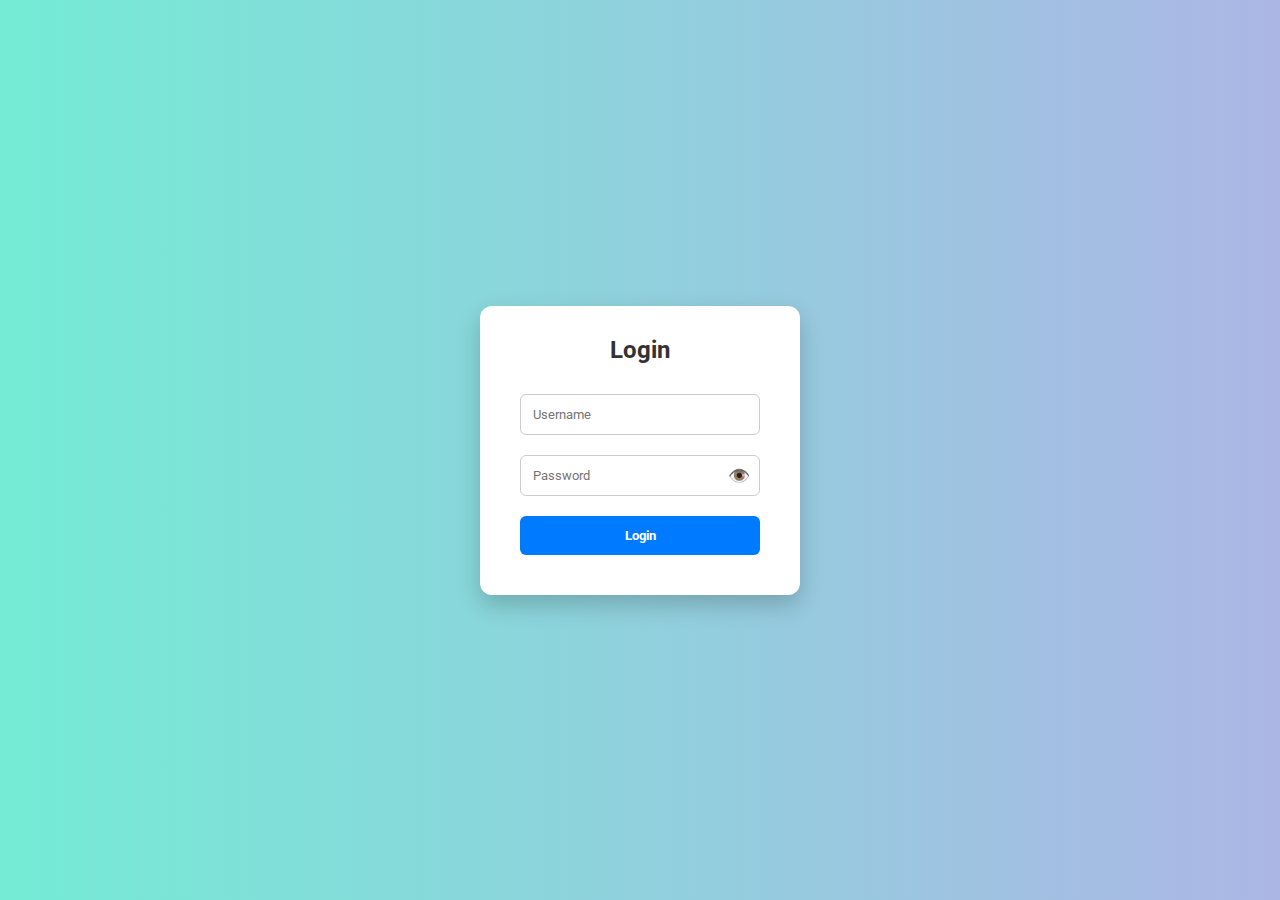
<file: index.html>
<!DOCTYPE html>
<html lang="en">
<head>
   <meta charset="UTF-8">
   <meta name="viewport" content="width=device-width, initial-scale=1.0">
   <title>Trang chủ</title>
   <style>
      body {
         background: linear-gradient(120deg, #e0f7fa 0%, #f8bbd0 100%);
         font-family: 'Montserrat', 'Segoe UI', Arial, sans-serif;
         margin: 0;
         min-height: 100vh;
      }
      .header-bar {
         display: flex;
         align-items: center;
         justify-content: center;
         gap: 32px;
         padding: 24px 0 10px 0;
      }
      .logo-img {
         width: 70px;
         height: 70px;
         border-radius: 16px;
         box-shadow: 0 2px 12px #b3e5fc;
         background: #fff;
         object-fit: contain;
      }
      .group-name {
         font-size: 2.1rem;
         font-weight: 700;
         color: #388e3c;
         letter-spacing: 2px;
         text-shadow: 0 2px 8px #b3e5fc;
         text-align: center;
         flex: 1;
      }
      .navbar {
         background: linear-gradient(90deg, #43cea2 0%, #185a9d 100%);
         box-shadow: 0 4px 24px rgba(33, 150, 243, 0.10);
         display: flex;
         align-items: center;
         justify-content: space-between;
         padding: 0 40px;
         height: 60px;
         margin-bottom: 24px;
      }
      .navbar__list {
         display: flex;
         gap: 30px;
         list-style: none;
         margin: 0;
         padding: 0;
         align-items: center;
      }
      .navbar__link {
         color: #fff;
         text-decoration: none;
         font-weight: 700;
         font-size: 20px;
         padding: 10px 22px;
         border-radius: 12px;
         transition: background 0.25s, box-shadow 0.25s;
         letter-spacing: 1px;
      }
      .navbar__link.active, .navbar__link:hover {
         background: linear-gradient(90deg, #ffb347 0%, #ffcc33 100%);
         color: #185a9d;
         box-shadow: 0 2px 12px #ffecb3;
      }
      .logout-btn {
         padding: 10px 28px;
         background: linear-gradient(90deg, #ffb347 0%, #ffcc33 100%);
         color: #185a9d;
         border: none;
         border-radius: 12px;
         font-size: 1.1rem;
         font-weight: 700;
         cursor: pointer;
         box-shadow: 0 2px 12px #ffecb3;
         transition: background 0.25s, color 0.25s, box-shadow 0.25s;
         margin-left: 18px;
      }
      .logout-btn:hover {
         background: linear-gradient(90deg, #43cea2 0%, #185a9d 100%);
         color: #fff;
         box-shadow: 0 4px 16px #b3e5fc;
      }
      .container {
         max-width: 1200px;
         margin: 0 auto;
         display: flex;
         justify-content: center;
      }
      .card__container {
         display: flex;
         gap: 36px;
         flex-wrap: wrap;
         justify-content: center;
         margin: 48px 0 0 0;
      }
      .card__article {
         background: linear-gradient(135deg, #fffde4 60%, #e3f2fd 100%);
         border-radius: 24px;
         box-shadow: 0 8px 32px rgba(33, 150, 243, 0.18), 0 1.5px 8px #ffb347;
         padding: 24px 18px 18px 18px;
         min-width: 260px;
         max-width: 300px;
         text-align: center;
         transition: transform 0.25s, box-shadow 0.25s;
         margin-bottom: 18px;
         border: 2.5px solid #b3e5fc;
         position: relative;
         overflow: hidden;
      }
      .card__article:hover {
         transform: translateY(-10px) scale(1.04) rotate(-1deg);
         box-shadow: 0 16px 48px rgba(33, 150, 243, 0.25), 0 2px 16px #ffb347;
         border-color: #ffb347;
         background: linear-gradient(135deg, #e3f2fd 60%, #fffde4 100%);
      }
      .card__img {
         width: 100%;
         height: 180px;
         object-fit: cover;
         border-radius: 16px;
         margin-bottom: 14px;
         box-shadow: 0 2px 12px #b3e5fc;
         transition: transform 0.3s;
      }
      .card__article:hover .card__img {
         transform: scale(1.05) rotate(-2deg);
      }
      .card__title {
         color: #1976d2;
         margin-bottom: 10px;
         font-size: 1.25rem;
         font-weight: 700;
         letter-spacing: 1px;
         text-shadow: 0 1px 4px #b3e5fc;
      }
      .card__button {
         display: inline-block;
         margin-top: 8px;
         padding: 8px 22px;
         background: linear-gradient(90deg, #43cea2 0%, #185a9d 100%);
         color: #fff;
         border: none;
         border-radius: 8px;
         font-weight: 600;
         font-size: 1rem;
         letter-spacing: 1px;
         cursor: pointer;
         transition: background 0.25s, box-shadow 0.25s;
         box-shadow: 0 2px 8px #b3e5fc;
         text-decoration: none;
      }
      .card__button:hover {
         background: linear-gradient(90deg, #ffb347 0%, #ffcc33 100%);
         color: #185a9d;
         box-shadow: 0 4px 16px #ffecb3;
      }
      .footer {
         text-align: center;
         margin-top: 60px;
         padding: 16px;
         color: #555;
         background-color: #f1f8e9;
         border-radius: 0 0 18px 18px;
         font-size: 1rem;
         box-shadow: 0 -2px 8px rgba(56, 142, 60, 0.06);
         letter-spacing: 1px;
         font-family: 'Montserrat', 'Segoe UI', Arial, sans-serif;
      }
      @media (max-width: 1100px) {
         .header-bar {
            flex-direction: column;
            gap: 10px;
         }
         .navbar {
            flex-direction: column;
            height: auto;
            padding: 0 10px;
         }
         .container, .card__container {
            flex-direction: column;
            align-items: center;
            gap: 28px;
         }
         .card__article {
            min-width: 90vw;
            max-width: 98vw;
         }
      }
   </style>
</head>
<body>
   <!-- Header với logo và tên nhóm -->
   <div class="header-bar">
      <img src="assets/img/logotruong.png" alt="Logo Left" class="logo-img">
      <div class="group-name">IoT Smart Monitor</div>
      <img src="assets/img/logokhoa.png" alt="Logo Right" class="logo-img">
   </div>
   <!-- Navbar và nút đăng xuất cùng hàng -->
   <nav class="navbar">
      <ul class="navbar__list">
         <li><a href="index.html" class="navbar__link active">Home</a></li>
         <li><a href="weather.html" class="navbar__link">Weather</a></li>
         <li><a href="About_us.html" class="navbar__link">About Us</a></li>
      </ul>
      <button class="logout-btn" onclick="logout()">Đăng xuất</button>
   </nav>
   <!-- Card phòng -->
   <div class="container">
      <div class="card__container">
         <article class="card__article">
            <img src="assets/img/phongkhach.jpg" alt="image" class="card__img">
            <div class="card__data">
               <h2 class="card__title">Phòng khách</h2>
               <a href="phongkhach.html" class="card__button">Read More</a>
            </div>
         </article>
         <article class="card__article">
            <img src="assets/img/phongan.jpg" alt="image" class="card__img">
            <div class="card__data">
               <h2 class="card__title">Phòng ăn</h2>
               <a href="phongan.html" class="card__button">Read More</a>
            </div>
         </article>
         <article class="card__article">
            <img src="assets/img/phongngu.jpg" alt="image" class="card__img">
            <div class="card__data">
               <h2 class="card__title">Phòng ngủ</h2>
               <a href="phongngu.html" class="card__button">Read More</a>
            </div>
         </article>
      </div>
   </div>
   <footer class="footer">
      <p> Lê Anh Quất</p>
      <p> Khưu Chí Khang</p>
      <p> Lê Quốc Đạt</p>
   </footer>
   <script>
      // Kiểm tra trạng thái đăng nhập
      if (localStorage.getItem('loggedIn') !== 'true') {
         window.location.href = 'login.html';
      }
      // Hàm đăng xuất
      function logout() {
         localStorage.removeItem('loggedIn');
         window.location.href = 'login.html';
      }
   </script>
</body>
</html>
</file>
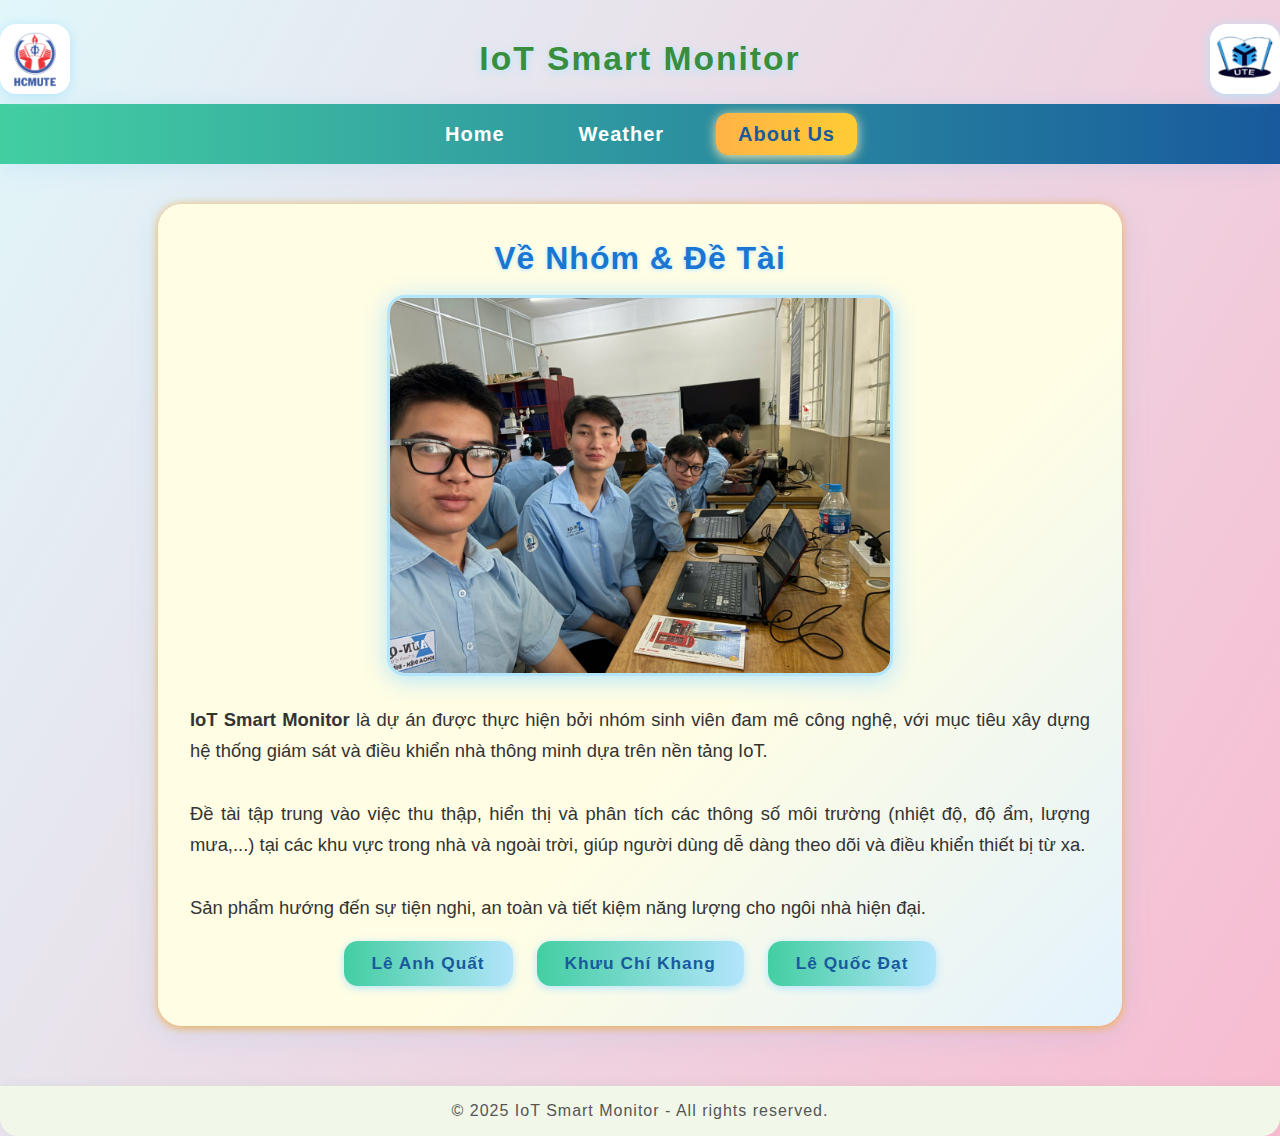
<file: About_us.html>
<!DOCTYPE html>
<html lang="vi">
<head>
  <meta charset="UTF-8">
  <meta name="viewport" content="width=device-width, initial-scale=1.0">
  <title>About Us - IoT Smart Monitor</title>
  <style>
    body {
      background: linear-gradient(120deg, #e0f7fa 0%, #f8bbd0 100%);
      font-family: 'Montserrat', 'Segoe UI', Arial, sans-serif;
      margin: 0;
      min-height: 100vh;
    }
    .header-bar {
      display: flex;
      align-items: center;
      justify-content: center;
      gap: 32px;
      padding: 24px 0 10px 0;
    }
    .logo-img {
      width: 70px;
      height: 70px;
      border-radius: 16px;
      box-shadow: 0 2px 12px #b3e5fc;
      background: #fff;
      object-fit: contain;
    }
    .group-name {
      font-size: 2.1rem;
      font-weight: 700;
      color: #388e3c;
      letter-spacing: 2px;
      text-shadow: 0 2px 8px #b3e5fc;
      text-align: center;
      flex: 1;
    }
    .navbar {
      background: linear-gradient(90deg, #43cea2 0%, #185a9d 100%);
      box-shadow: 0 4px 24px rgba(33, 150, 243, 0.10);
      display: flex;
      align-items: center;
      justify-content: center;
      padding: 0 40px;
      height: 60px;
      margin-bottom: 24px;
    }
    .navbar__list {
      display: flex;
      gap: 30px;
      list-style: none;
      margin: 0;
      padding: 0;
      align-items: center;
    }
    .navbar__link {
      color: #fff;
      text-decoration: none;
      font-weight: 700;
      font-size: 20px;
      padding: 10px 22px;
      border-radius: 12px;
      transition: background 0.25s, box-shadow 0.25s;
      letter-spacing: 1px;
    }
    .navbar__link.active, .navbar__link:hover {
      background: linear-gradient(90deg, #ffb347 0%, #ffcc33 100%);
      color: #185a9d;
      box-shadow: 0 2px 12px #ffecb3;
    }
    .about-section {
      max-width: 900px;
      margin: 40px auto 0 auto;
      background: linear-gradient(135deg, #fffde4 60%, #e3f2fd 100%);
      border-radius: 24px;
      box-shadow: 0 8px 32px rgba(33, 150, 243, 0.10), 0 1.5px 8px #ffb347;
      padding: 36px 32px 32px 32px;
      display: flex;
      flex-direction: column;
      align-items: center;
    }
    .about-title {
      color: #1976d2;
      font-size: 2rem;
      font-weight: 700;
      margin-bottom: 18px;
      letter-spacing: 1px;
      text-shadow: 0 1px 4px #b3e5fc;
      text-align: center;
    }
    .about-img {
      width: 90%;
      max-width: 500px;
      border-radius: 18px;
      box-shadow: 0 4px 24px #b3e5fc;
      margin-bottom: 28px;
      object-fit: cover;
      border: 3px solid #b3e5fc;
      background: #fff;
    }
    .about-content {
      font-size: 1.15rem;
      color: #333;
      line-height: 1.7;
      text-align: justify;
      margin-bottom: 18px;
    }
    .member-list {
      margin: 0;
      padding: 0;
      list-style: none;
      display: flex;
      flex-wrap: wrap;
      gap: 24px;
      justify-content: center;
    }
    .member-item {
      background: linear-gradient(90deg, #43cea2 0%, #b3e5fc 100%);
      color: #185a9d;
      font-weight: 600;
      padding: 12px 28px;
      border-radius: 14px;
      font-size: 1.08rem;
      box-shadow: 0 2px 8px #b3e5fc;
      margin-bottom: 8px;
      letter-spacing: 1px;
      transition: background 0.2s, color 0.2s;
    }
    .member-item:hover {
      background: linear-gradient(90deg, #ffb347 0%, #ffcc33 100%);
      color: #1976d2;
    }
    .footer {
      text-align: center;
      margin-top: 60px;
      padding: 16px;
      color: #555;
      background-color: #f1f8e9;
      border-radius: 0 0 18px 18px;
      font-size: 1rem;
      box-shadow: 0 -2px 8px rgba(56, 142, 60, 0.06);
      letter-spacing: 1px;
      font-family: 'Montserrat', 'Segoe UI', Arial, sans-serif;
    }
    @media (max-width: 900px) {
      .about-section {
        padding: 18px 6vw;
      }
      .about-img {
        width: 100%;
      }
      .member-list {
        flex-direction: column;
        gap: 10px;
      }
    }
  </style>
</head>
<body>
  <!-- Header với logo và tên nhóm -->
  <div class="header-bar">
    <img src="assets/img/logotruong.png" alt="Logo Left" class="logo-img">
    <div class="group-name">IoT Smart Monitor</div>
    <img src="assets/img/logokhoa.png" alt="Logo Right" class="logo-img">
  </div>
  <!-- Navbar -->
  <nav class="navbar">
    <ul class="navbar__list">
      <li><a href="index.html" class="navbar__link">Home</a></li>
      <li><a href="weather.html" class="navbar__link">Weather</a></li>
      <li><a href="About_us.html" class="navbar__link active">About Us</a></li>
    </ul>
  </nav>
  <!-- About section -->
  <section class="about-section">
    <div class="about-title">Về Nhóm & Đề Tài</div>
    <img src="assets/img/nhom.jpg" alt="Nhóm tác giả" class="about-img">
    <div class="about-content">
      <b>IoT Smart Monitor</b> là dự án được thực hiện bởi nhóm sinh viên đam mê công nghệ, với mục tiêu xây dựng hệ thống giám sát và điều khiển nhà thông minh dựa trên nền tảng IoT.<br><br>
      Đề tài tập trung vào việc thu thập, hiển thị và phân tích các thông số môi trường (nhiệt độ, độ ẩm, lượng mưa,...) tại các khu vực trong nhà và ngoài trời, giúp người dùng dễ dàng theo dõi và điều khiển thiết bị từ xa.<br><br>
      Sản phẩm hướng đến sự tiện nghi, an toàn và tiết kiệm năng lượng cho ngôi nhà hiện đại.
    </div>
    <ul class="member-list">
      <li class="member-item">Lê Anh Quất</li>
      <li class="member-item">Khưu Chí Khang</li>
      <li class="member-item">Lê Quốc Đạt</li>
    </ul>
  </section>
  <footer class="footer">
    &copy; 2025 IoT Smart Monitor - All rights reserved.
  </footer>
</body>
</html>
</file>
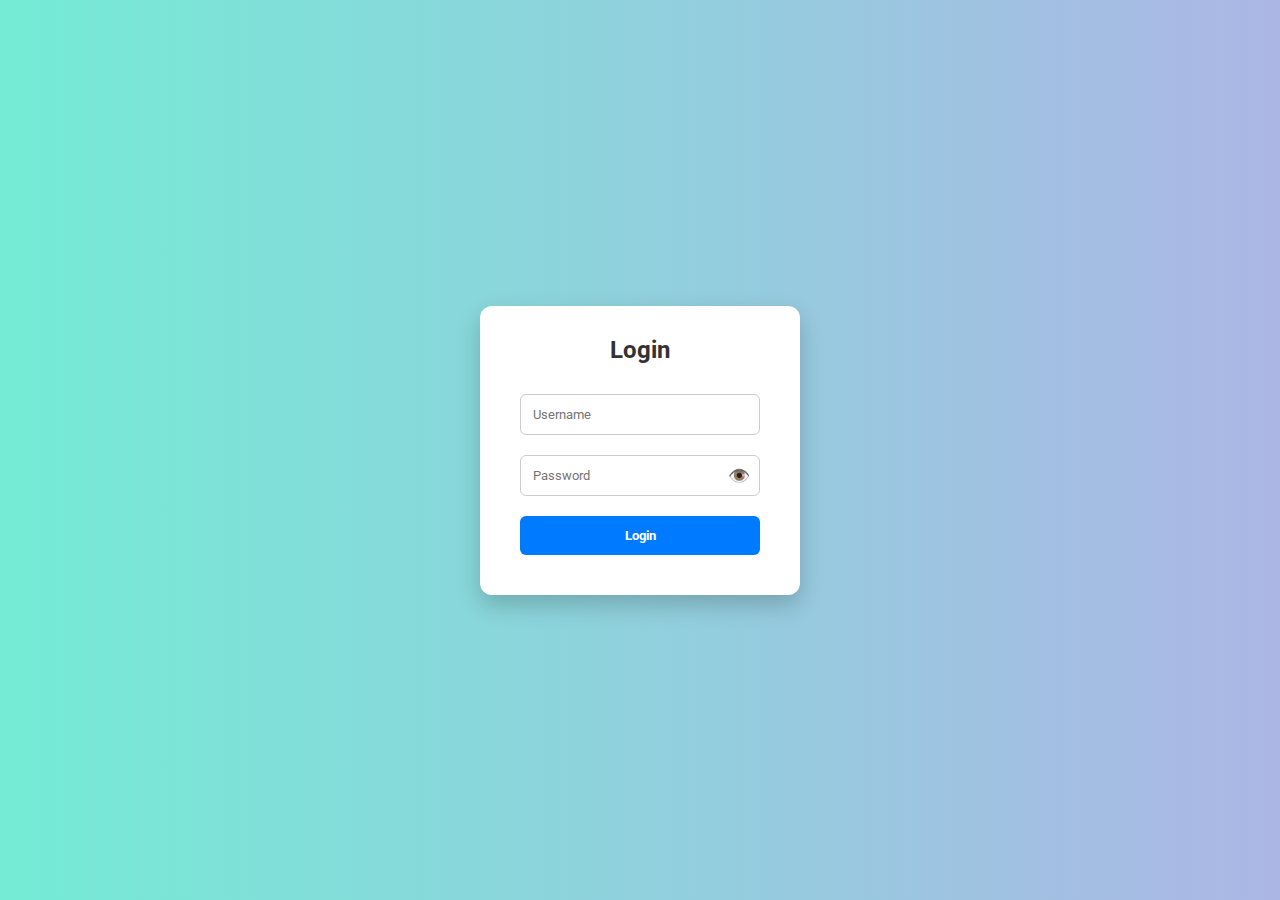
<file: login.html>
<!DOCTYPE html>
<html lang="en">
<head>
<meta charset="UTF-8">
<meta name="viewport" content="width=device-width, initial-scale=1.0">
<title>Login</title>
<link href="https://fonts.googleapis.com/css2?family=Roboto:wght@400;700&display=swap" rel="stylesheet">
    <style>
        * {
            box-sizing: border-box;
            margin: 0;
            padding: 0;
            font-family: 'Roboto', sans-serif;
        }

        body {
            height: 100vh;
            display: flex;
            justify-content: center;
            align-items: center;
            background: linear-gradient(to right, #74ebd5, #ACB6E5);
        }

        .login-box {
            background-color: #ffffff;
            padding: 30px 40px;
            border-radius: 12px;
            box-shadow: 0 10px 25px rgba(0, 0, 0, 0.2);
            width: 320px;
            text-align: center;
        }

        .login-box h2 {
            margin-bottom: 20px;
            color: #333;
        }

        .login-box input {
            width: 100%;
            padding: 12px;
            margin: 10px 0;
            border: 1px solid #ccc;
            border-radius: 6px;
            transition: 0.3s;
        }

        .login-box input:focus {
            border-color: #007bff;
            outline: none;
            box-shadow: 0 0 5px rgba(0,123,255,0.5);
        }

        .login-box button {
            width: 100%;
            padding: 12px;
            background-color: #007bff;
            border: none;
            color: white;
            font-weight: bold;
            border-radius: 6px;
            cursor: pointer;
            transition: background 0.3s ease;
            margin-top: 10px;
        }

        .login-box button:hover {
            background-color: #0056b3;
        }

        #error {
            margin-top: 10px;
            color: red;
            font-size: 0.9em;
        }
    </style>
</head>
<body>
    <div class="login-box">
        <h2>Login</h2>
        <input type="text" id="username" placeholder="Username">
     
        <div style="position: relative;">
           <input type="password" id="password" placeholder="Password" style="width: 100%; padding-right: 40px;">
           <span onclick="togglePassword()" style="
              position: absolute;
              right: 10px;
              top: 50%;
              transform: translateY(-50%);
              cursor: pointer;
              font-size: 18px;
           ">👁️</span>
        </div>
     
        <button onclick="login()">Login</button>
        <p id="error" style="color: red;"></p>
    </div>
     
    <script>
        function togglePassword() {
           const pass = document.getElementById('password');
           pass.type = (pass.type === 'password') ? 'text' : 'password';
        }

        function login() {
            const username = document.getElementById('username').value;
            const password = document.getElementById('password').value;

            // Demo: username=admin, password=1234
            if (username === 'admin' && password === '1234') {
                localStorage.setItem('loggedIn', 'true');
                window.location.href = 'index.html';
            } else {
                document.getElementById('error').innerText = 'Sai tài khoản hoặc mật khẩu!';
            }
        }
   </script>
</body>
</html>
</file>
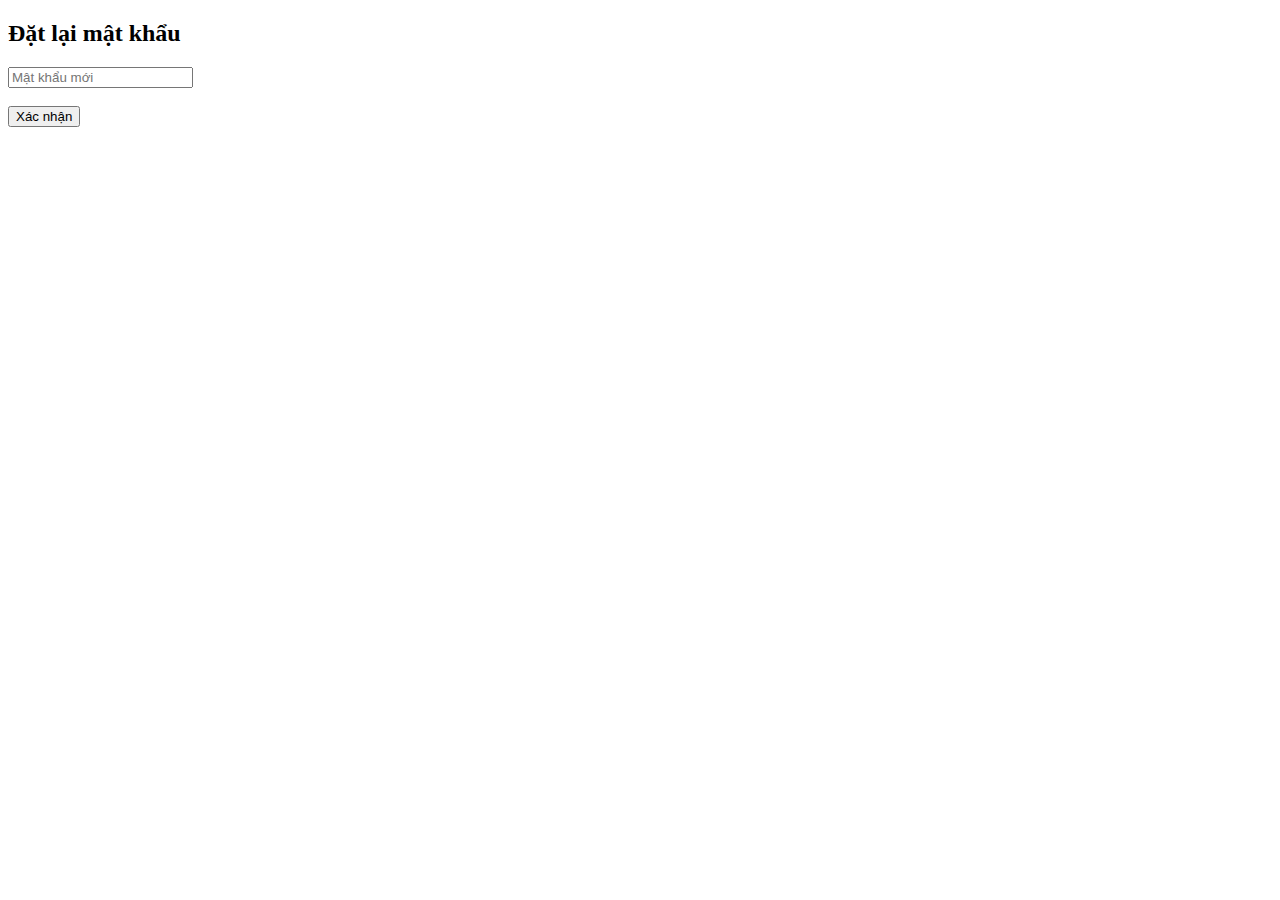
<file: reset.html>
<!DOCTYPE html>
<html>
<head>
  <title>Đặt lại mật khẩu</title>
</head>
<body>
  <h2>Đặt lại mật khẩu</h2>
  <input type="password" id="newPass" placeholder="Mật khẩu mới"><br><br>
  <button onclick="reset()">Xác nhận</button>

  <script>
    const email = new URLSearchParams(window.location.search).get('email');

    function reset() {
      const newPass = document.getElementById('newPass').value;
      // Bạn có thể gửi API để cập nhật mật khẩu tại đây
      alert(`Đặt lại mật khẩu cho ${email} thành công với mật khẩu mới: ${newPass}`);
    }
  </script>
</body>
</html>
</file>
